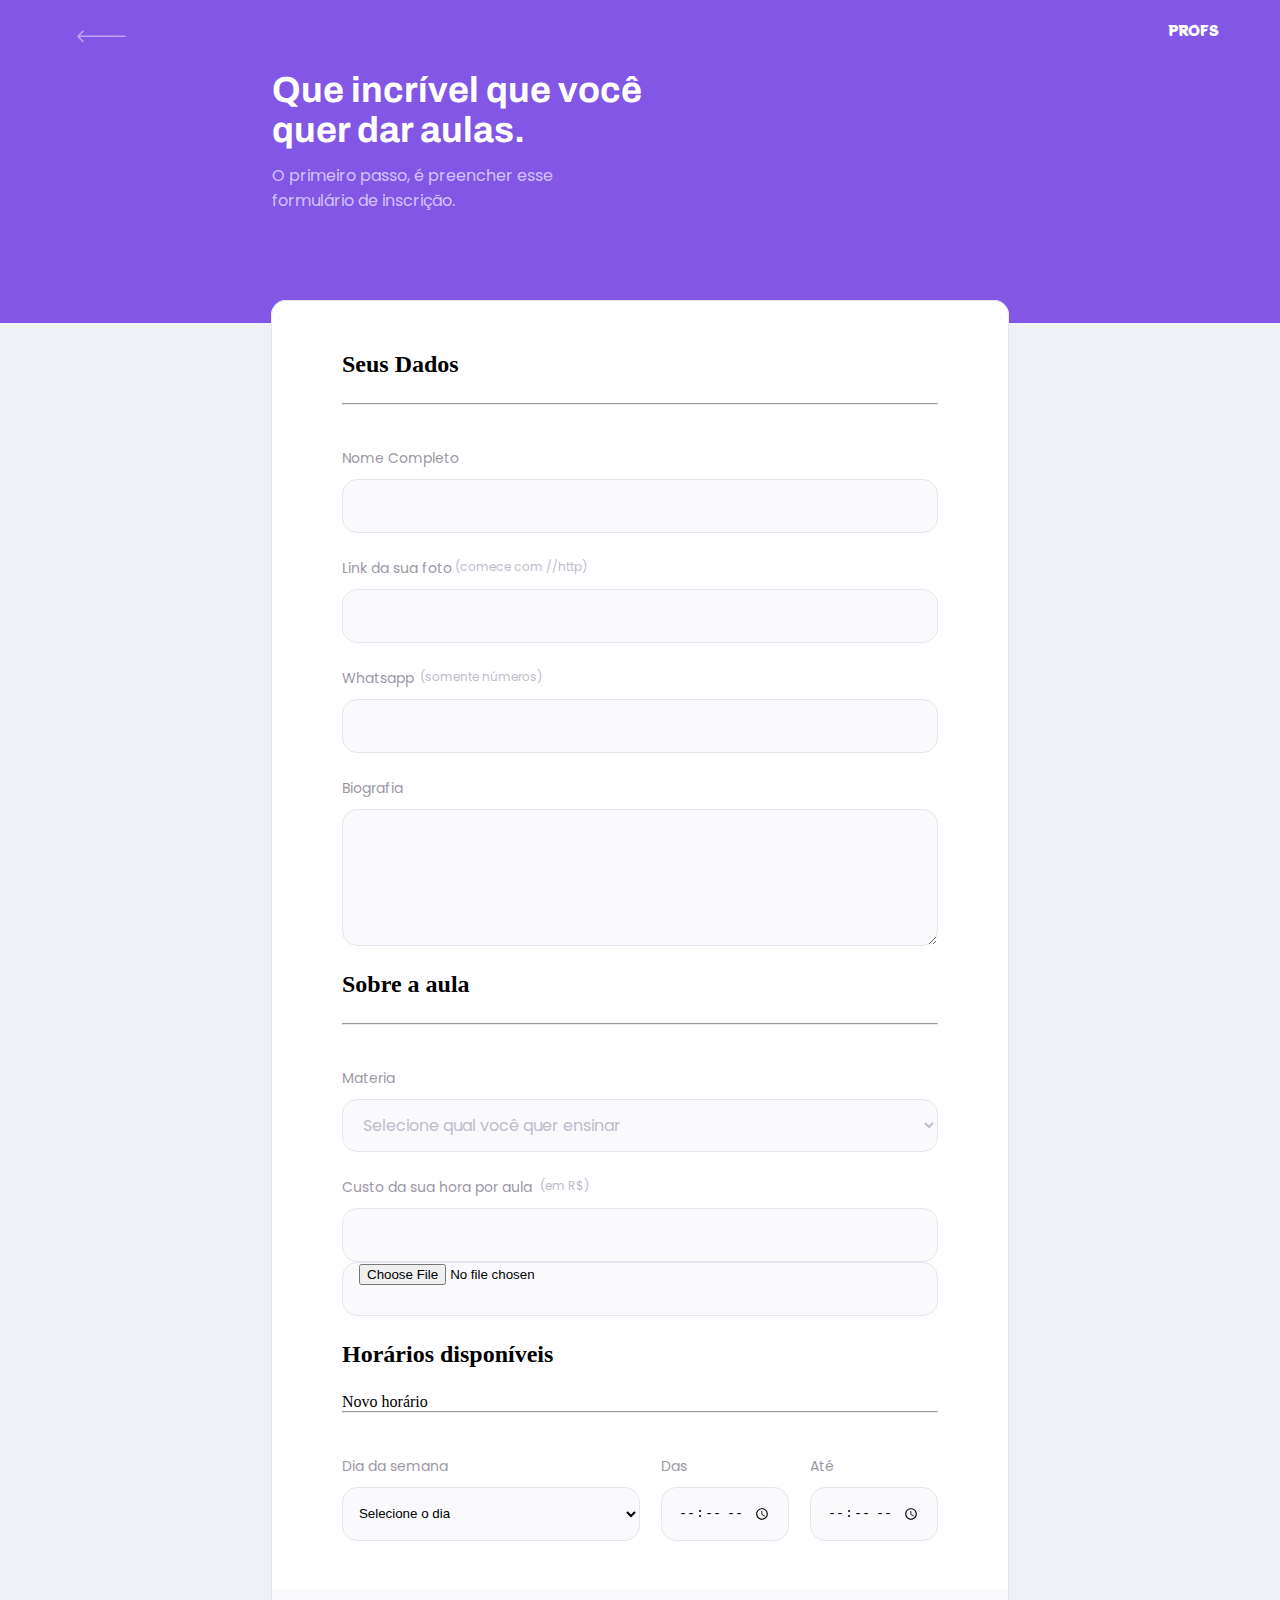
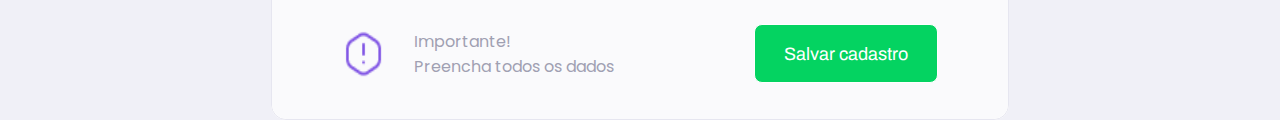
<file: forms/index.html>
<!DOCTYPE html>
<html lang="pt-br">

<head>
    <meta charset="UTF-8">
    <meta name="viewport" content="width=device-width, initial-scale=1.0">
    <title>Zorp forms</title>
    <link rel="shortcut icon" href="/img/zorp.jpg" type="image/x-icon">
    <link rel="stylesheet" href="style.css">
    <!-- https://material.io/resources/icons/?style=baseline -->
    <link href="https://fonts.googleapis.com/css2?family=Material+Icons" rel="stylesheet">

    <!-- https://material.io/resources/icons/?style=outline -->
    <link href="https://fonts.googleapis.com/css2?family=Material+Icons+Outlined" rel="stylesheet">

    <!-- https://material.io/resources/icons/?style=round -->
    <link href="https://fonts.googleapis.com/css2?family=Material+Icons+Round" rel="stylesheet">

    <!-- https://material.io/resources/icons/?style=sharp -->
    <link href="https://fonts.googleapis.com/css2?family=Material+Icons+Sharp" rel="stylesheet">

    <!-- https://material.io/resources/icons/?style=twotone -->
    <link href="https://fonts.googleapis.com/css2?family=Material+Icons+Two+Tone" rel="stylesheet">
</head>

<body>
    <div class="topo">
        <div class="z">
            <a href="../Home/index.html">
                <img src="/img/Header.png" alt="">
            </a>
            <p>PROFS</p>
        </div>

        <div class="n">
            <h1>Que incrível que você <br>quer dar aulas.</h1>
            <p class="t">O primeiro passo, é preencher esse <br>formulário de inscrição.</p>
        </div>
    </div>

    <form>
        <fieldset>
            <div class="grupo">
                <div class="titulo">
                    <h2>Seus Dados</h2>
                    <hr>
                    <br>
                </div>

                <div>
                    <label for="nome">Nome Completo</label>
                    <input type="text" id="nome" required>
                </div>

                <div>
                    <div class="whats">
                        <label for="image">Link da sua foto</label>
                        <label for="image" id="img" class="sub">&nbsp;(comece com //http)</label>
                    </div>

                    <input type="url" id="image" required>
                </div>

                <div>
                    <div class="whats">
                        <label for="Whatsapp">Whatsapp </label>
                        <label class="sub" >&nbsp; (somente números)</label>
                    </div>

                    <input type="number" id="whatsapp" required>
                </div>

                <div>
                    <label for="biografia">Biografia</label>
                    <textarea name="biografia" id="biografia"  rows="7" required></textarea>
                </div>

                <div class="titulo">
                    <h2>Sobre a aula</h2>
                    <hr>
                    <br>
                </div>

                <div>
                    <label for="materia">Materia</label>
                    <select name="materia" id="materia" required>
                        <option selected disabled value="">Selecione qual você quer ensinar</option>
                        <option value="geografia">Geografia</option>
                        <option value="biologia">Biologia</option>
                        <option value="matematica">Matematica</option>
                        <option value="historia">Historia</option>
                        <option value="quimica">Quimica</option>
                        <option value="educacaoFisica">Educação Fisica</option>
                        <option value="fisica">Fisica</option>
                        <option value="filosofia">Filosofia</option>
                        <option value="sociologia">Sociologia</option>
                        <option value="portugues">Português</option>
                        <option value="ingles">Inglês</option>
                    </select>
                </div>

                <div>
                    <div class="whats">
                        <label for="custo">Custo da sua hora por aula &nbsp;</label>
                        <label class="sub">(em R$)</label>
                    </div>

                    <input type="number" id="dinheiro" required>
                </div>

                <input type="file" name="" id="">
                <div class="titulo">
                    <h2>Horários disponíveis</h2>
                    <p>Novo horário</p>
                    <hr>
                    <br>
                </div>

                <div id="diasDasSemanas">
                    <div id="selecioneODia" class="semanasDasAte">
                        <label for="semana">Dia da semana</label>
                        <select name="semana" id="semana" required>
                            <option selected disabled value="">Selecione o dia</option>
                            <option value="domingo">Domingo</option>
                            <option value="segunda">Segunda</option>
                            <option value="terca">Terça</option>
                            <option value="quarta">Quarta</option>
                            <option value="quinta">Quinta</option>
                            <option value="sexta">Sexta</option>
                            <option value="sabado">Sábado</option>
                        </select>
                    </div>
                    <div id="das" class="semanasDasAte">
                        <label for="das">Das</label>
                        <input type="time" id="timeComeco" required>
                    </div>
                    <div id="ate" class="semanasDasAte">
                        <label for="ate">Até</label>
                        <input type="time" id="timeFim" required>
                    </div>
                </div>

                
            </div>
            <div class="fim">
                <div id="atencao">
                <img src="/img/Atenção.png" alt="atenção" id="imgAtencao">
                <p id="pAtencao">Importante! <br> Preencha todos os dados</p>
                </div>
                <button onclick="salvarProfessor()" class="botao" type="submit">Salvar cadastro</button>
            </div>
        </fieldset>
    </form>
    <div class="espaco">
         
    </div>
    <script src="/professores/main.js"></script>
</body>

</html>
</file>
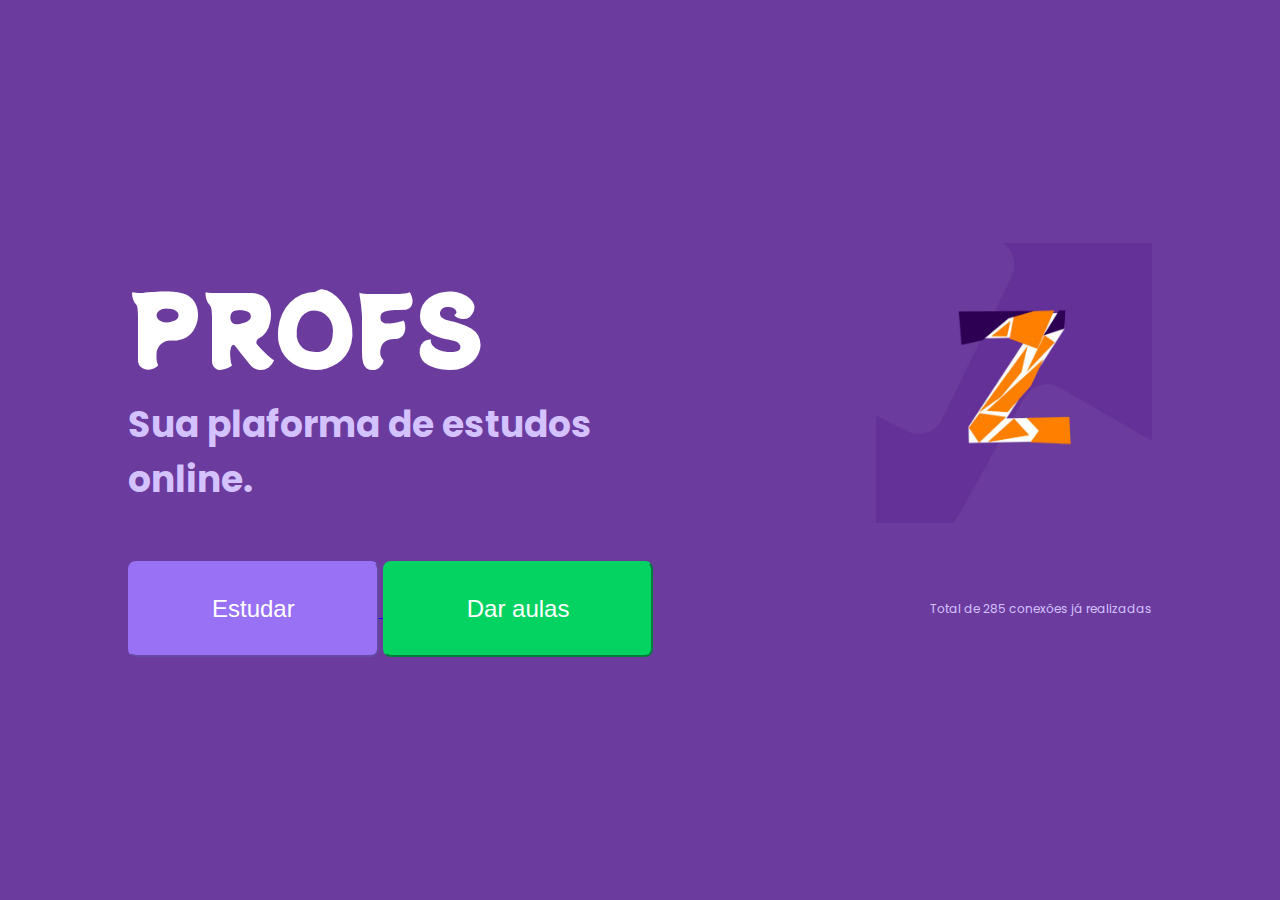
<file: Home/index.html>
<!DOCTYPE html>
<html lang="pt-br">
<head>
    <meta charset="UTF-8">
    <meta name="viewport" content="width=device-width, initial-scale=1.0">
    <title>Zorp</title>
    <link rel="stylesheet" href="style.css">
    <link rel="shortcut icon" href="/img/zorp.jpg" type="image/x-icon">
    <!-- https://material.io/resources/icons/?style=baseline -->
    <link href="https://fonts.googleapis.com/css2?family=Material+Icons" rel="stylesheet">

    <!-- https://material.io/resources/icons/?style=outline -->
    <link href="https://fonts.googleapis.com/css2?family=Material+Icons+Outlined" rel="stylesheet">

    <!-- https://material.io/resources/icons/?style=round -->
    <link href="https://fonts.googleapis.com/css2?family=Material+Icons+Round" rel="stylesheet">

    <!-- https://material.io/resources/icons/?style=sharp -->
    <link href="https://fonts.googleapis.com/css2?family=Material+Icons+Sharp" rel="stylesheet">

    <!-- https://material.io/resources/icons/?style=twotone -->
    <link href="https://fonts.googleapis.com/css2?family=Material+Icons+Two+Tone" rel="stylesheet">
</head>
<body class="corpo">
    <div class="superior">
        <div class="texto">
            <h1>PROFS</h1>
            <h2>Sua plaforma de estudos online.</h2>
        </div>

        <div class="image">
            <img src="/img/zorp.jpg" alt="zorp" width="400px">
        </div>
    </div>

    <div class="final">
        <div>
            <a href="/professores/index.html">
                <button class="estudar" >Estudar</button>
            </a>

            <a href="../forms/index.html">
                <button class="aulas"> Dar aulas</button>
            </a>
        </div>
        
        <div>
            <p>Total de 285 conexões já realizadas</p>
        </div>
    </div>
</body>
</html>
</file>
<file: forms/style.css>
@import url('https://fonts.googleapis.com/css2?family=Poppins&family=Potta+One&display=swap');
@import url('https://fonts.googleapis.com/css2?family=Archivo:wght@700&family=Poppins&family=Potta+One&display=swap');
@import url('https://fonts.googleapis.com/css2?family=Potta+One&display=swap');
*{
    margin: 0;
    padding: 0;
    text-decoration: none;
    list-style: none;
     
}
body{
    background-color: #F0F0F7;
    padding-bottom: 10px;
    height: 100%;
    width: 100%;
    position: absolute;
}

.topo{
    display: flex;
    background-color: #8257E5;
    padding-bottom: 110px;
    width: 100%;
    flex-direction: column;
    
    
    
}
.z{
    flex-direction: row;
    margin-top: 20px;
    justify-content: space-between;
    margin-left: 6%;
}
.z p{
    margin-right: 5%;
    font-family: 'Potta one';
    font-size: 14px;
    color: white;
}

.n{
    display: flex;
    align-items: center;
    
}

.topo h1, .t{
    
    margin-top: 1%;
    width: 736px;
    font-family: Poppins;
    font-size: 16px;
    color: #D4C2FF;
}
.topo h1{
        /* margin-top: 30px; */
        width: 736px;
        /* margin-right: 360px; */
        font-family: Archivo;
        font-size: 36px;
        color: white;
}
.topo a{
    margin-right: 70%;
}

form{
    display: flex;
    justify-content: center;
}

fieldset{
    background-color: white;
    border-radius: 15px;
    display: block;
    border: solid 1px #E6E6F0;
    /*margin-left: ;
    
    margin-top: ;*/
    top: 300px;
    justify-content: center;
    align-items: center;
    width: 736px;
    position: absolute;
     
}
.grupo{
    display: flex;
    flex-direction: column;
    margin: 25px 70px 25px 70px;
    
}
div{
    display: flex;
    flex-direction: column;
}

.titulo h2{
    margin: 25px 0px 25px 0px;
    font-size: 24px;
}

label{
    margin: 25px 0px 10px 0px;
    font-family: Poppins;
    font-size: 14px;
    color: #9C98A6;
}
.image{
    display: flex;
    flex-direction: row;

}



input{
    height: 68px;
    border-radius: 15px;
    border: solid 1px #E6E6F0;
    border-top: 34;
    background-color: #FAFAFC;
    box-shadow: #FAFAFC;
    padding: 1px 16px;
    height: 50px;
    
}

textarea:focus, input:focus, select:focus {
    box-shadow: 0 0 0 0;
    border: 0 none;
    outline: 0;
} 

.whats{
    flex-direction: row;

}

.sub{
    color: #C1BCCC;
    font-size: 12px;
}

#materia{
    padding: 13px 16px;
    font-family: Poppins;
    font-size: 16px;
    color: #C1BCCC;
    border: solid 1px #E6E6F0;
    border-radius: 15px;
    background-color: #FAFAFC;
    
}

#biografia{
    border-radius: 15px;
    background-color: #FAFAFC;
    border: solid 1px #E6E6F0;
    padding: 2.5%;
}

#diasDasSemanas{
    display: flex;
    flex-direction: row;
    justify-content: space-between;
}

.semanasDasAte{
    justify-content: center;
    
}

#selecioneODia{
    width: 50%;
}

#semana{
 height: 50%;
 border-radius: 15px;
 border: solid 1px #E6E6F0;
 background-color: #FAFAFC;
 padding: 0% 4%;
}

.fim{
    height: 130px;
    display: flex;
    background-color: #FAFAFC;
    margin-top: 6.5%;
    flex-direction: row;
    padding: 0% 0%;
    justify-content: space-around;
    align-items: center;
    border-end-end-radius: 15px;
    border-bottom-left-radius: 15px;
}

#atencao{
    width: 37%;
    display: flex;
    justify-content: space-between;
    flex-direction: row;
}

#imgAtencao{
    width: 16%;
}

#pAtencao{
    font-family: Poppins;
    font-style: 12px;
    color: #A0A0B2;
}

.botao{
    width: 25%;
    font-size: 18px;
    font-family: Archivo;
    color: #ffffff;
    background-color: #04D361;
    border-radius: 8px;
    border: solid 1px ;
    padding: 2.5% 0.5%;
}



.botao:hover{
    transition-delay: 10ms;

    padding: 3% 1%;
    background-color: #9871F5;
    color: #04D361;
    border: #9871F5;
    font-size: 18px;
}    

.espaco{
    margin-top: 67%;
    padding: 10px;
    height: 40px;
}
</file>
<file: Home/style.css>
@import url('https://fonts.googleapis.com/css2?family=Potta+One&display=swap');
@import url('https://fonts.googleapis.com/css2?family=Poppins&family=Potta+One&display=swap');
*{
    margin: 0;
    padding: 0;
    
}
.corpo{
    background-color: #6b3b9e;
    display: flex;
    flex-direction: column;
    align-items: center;
    width: 100%;
    height: 100%;
    position: absolute;
    justify-content: center;
    
}

.superior{
    display: flex;
    justify-content: space-between;
    width: 80%;
    margin-bottom: 3%;
}

.texto{
    display: flex;
    flex-direction: column;
    justify-content: center;
    
}
.image{
    width: 27%;
   
}
img{
    width: 100%;
    height: 100%;
}

h1{
    font-family: 'Potta One';
    font-weight: 400;
    /* margin-left: 154px; */
    /* margin-top: 237px; */
    /* width: 447px; */
    /* height: 104px; */
    color: white;
    /* margin-bottom: 10px; */
    font-size: 96px;
}

h2{
    font-family: 'Poppins';
    /* margin-left: 160px; */
    color: #D4C2FF;
    font-size: 36px;
    width: 80%;
    /* width: 302px; 
    /* height: 92px;*/
}

.estudar{
   
   background: #9871F5;
   border-color: #9871F5;
}



button{
    padding: 32px 82px;
    border-radius: 8px;
    border-color: #04D361;
    background-color: #04D361;
    color: white;
    font-size: 24px;
}
.final{
    display: flex;
    justify-content: space-between;
    align-items: center;
    /* margin-top: 60px; */
    width: 80%;
}
p{
    font-family: 'Poppins';
 
    color: #D4C2FF;
    font-size: 12px;
}

/*
h1{
width: 447px
height: 104px
top: 237px
left: 154px}

h2{
width: 302px
height: 92px
top: 337px
left: 160px

}
*/
</file>
